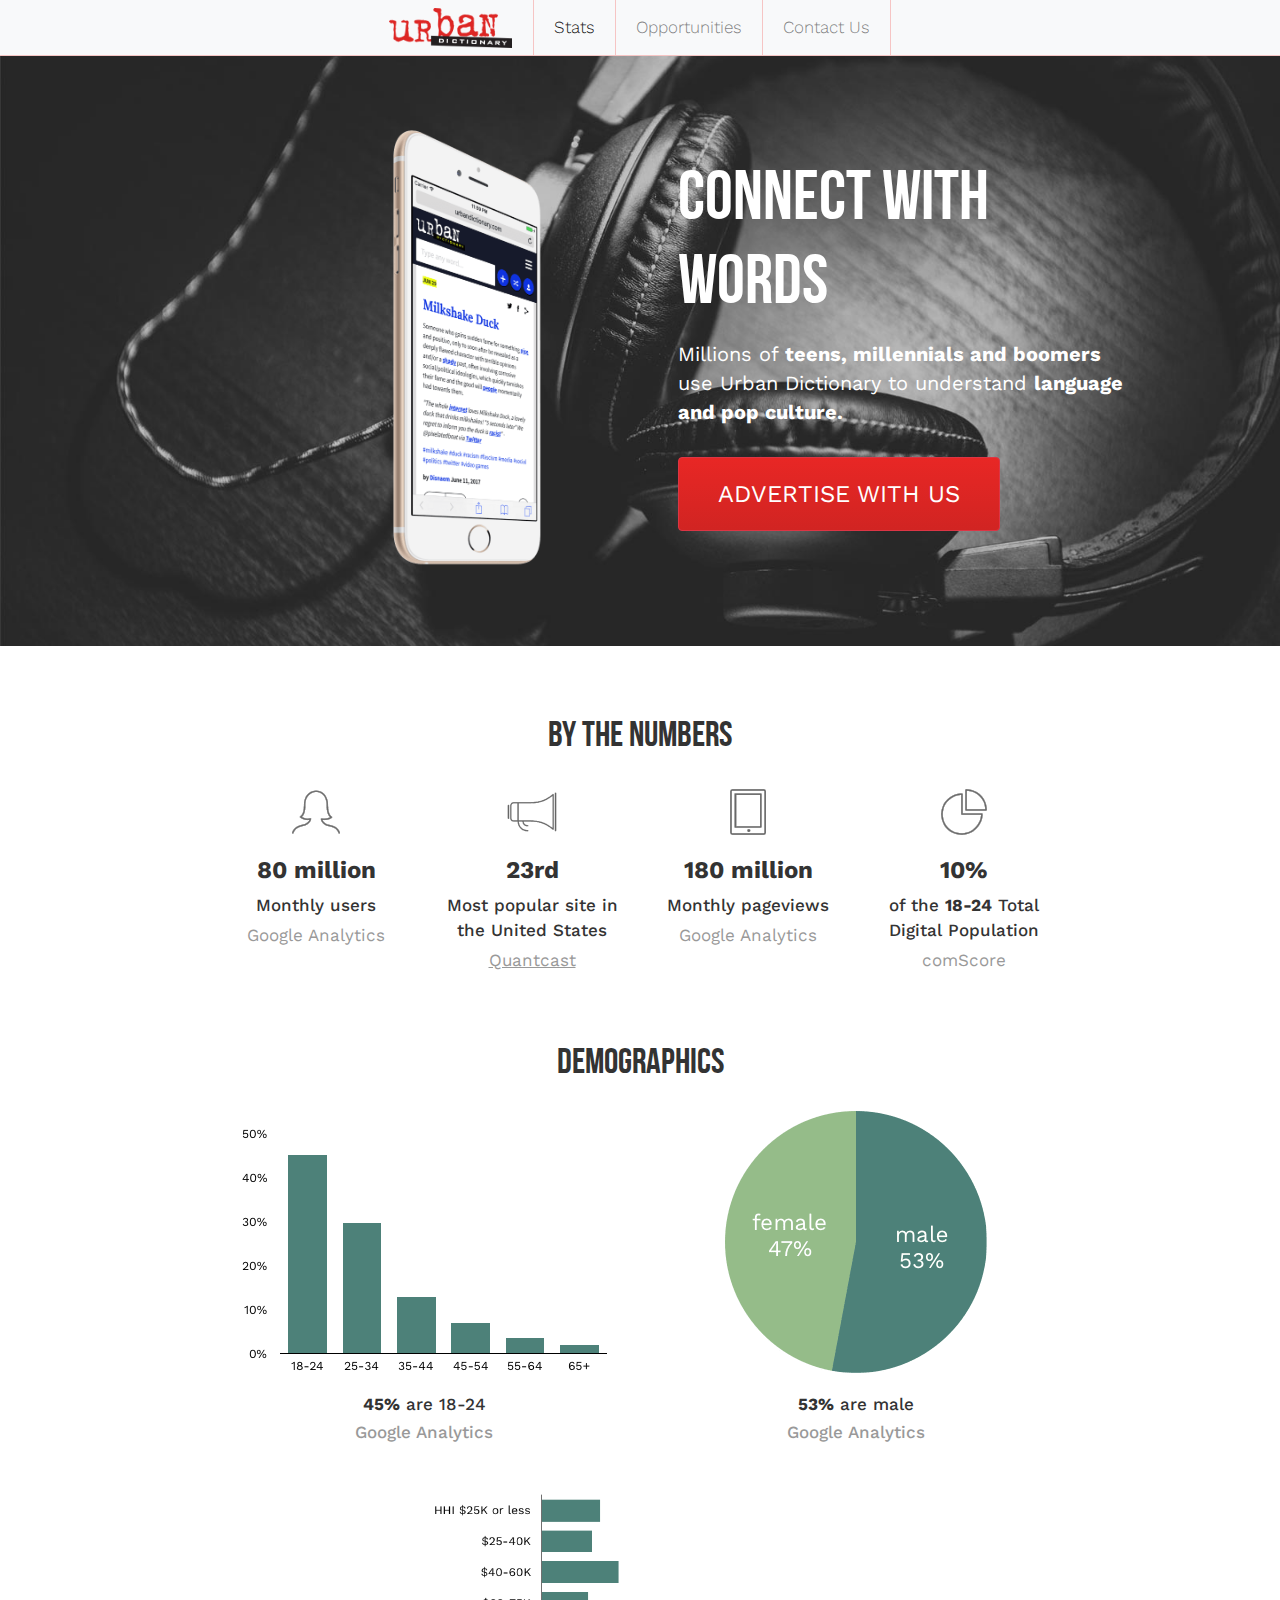
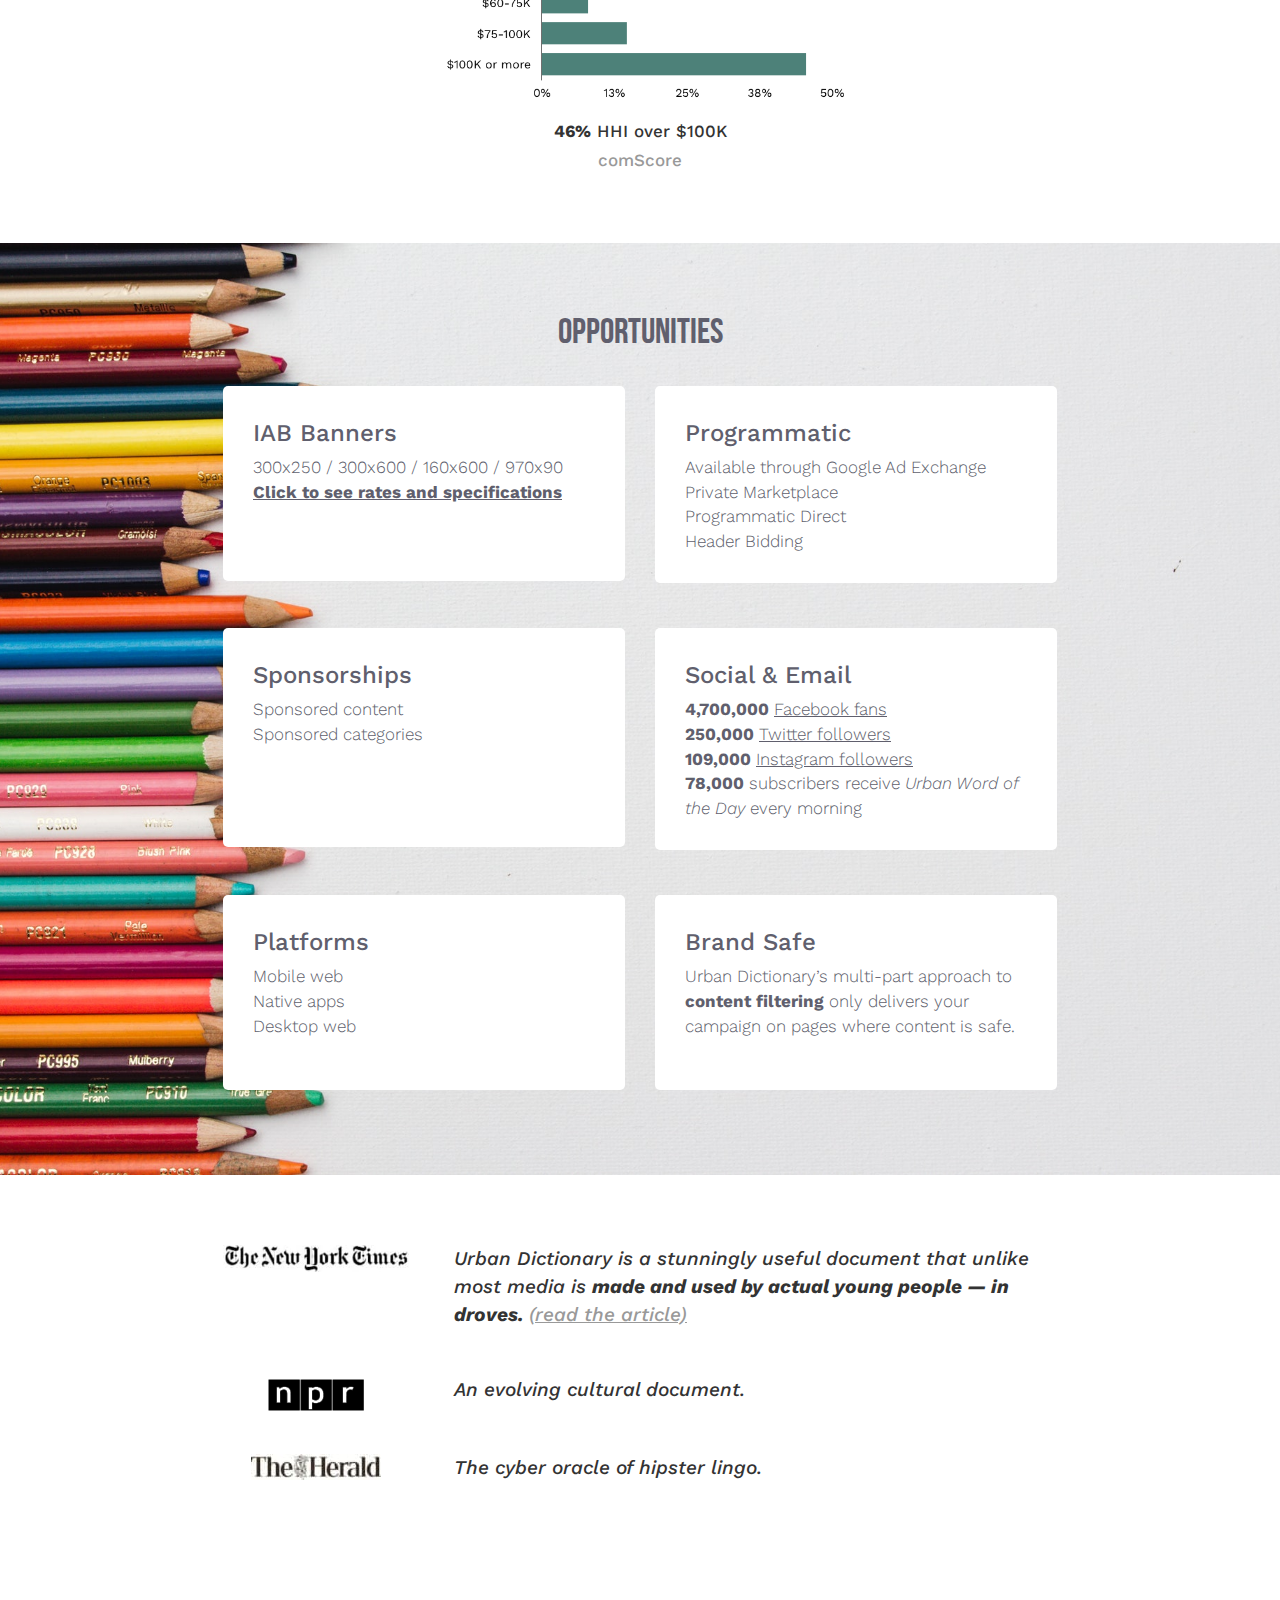
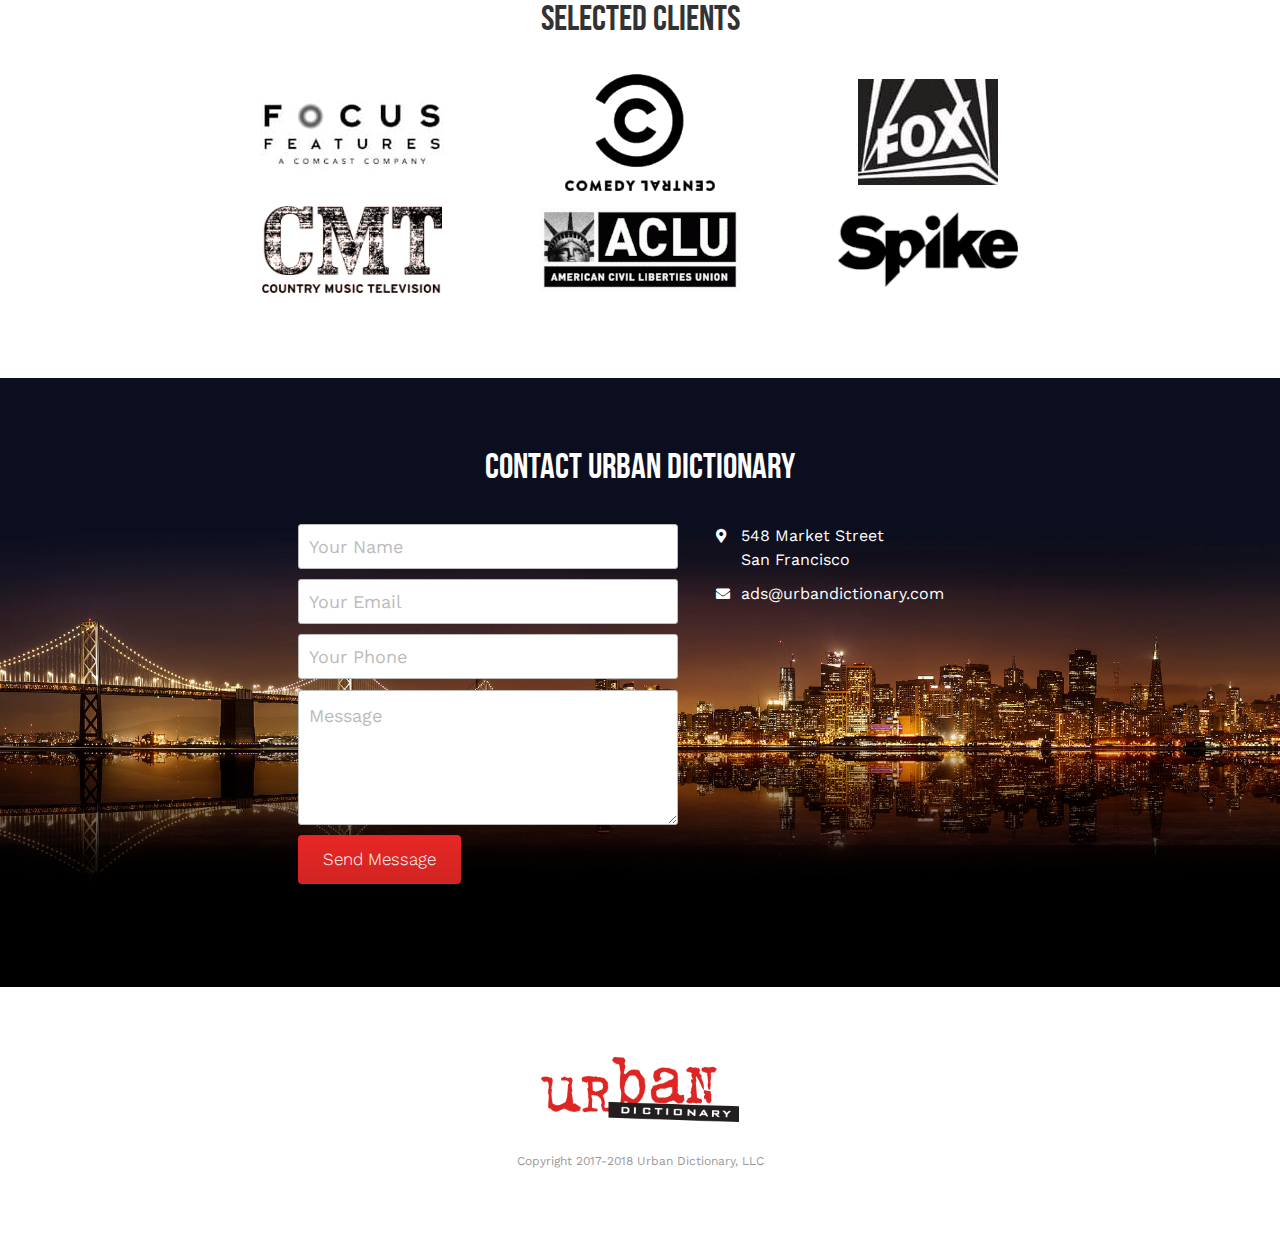
<file: index.html>
<!doctype html>
<html lang="en">
<head>
	
	<title>Advertise with Urban Dictionary</title>
	<meta charset="UTF-8">	
	<meta name="viewport" content="width=device-width, initial-scale=1, shrink-to-fit=no">
	
	<link href='https://res.cloudinary.com/hrscywv4p/image/upload/c_limit,fl_lossy,h_64,w_64,f_auto,q_auto/v1/1194347/favicon_kvqrqc.ico' rel='shortcut icon' type='image/x-icon'>
	<link href="https://res.cloudinary.com/hrscywv4p/image/upload/c_limit,fl_lossy,h_60,w_60,f_auto,q_auto/v1/1194347/big-logo_edtd0k.jpg" rel="apple-touch-icon" sizes="60x60" />
	<link href="https://res.cloudinary.com/hrscywv4p/image/upload/c_limit,fl_lossy,h_76,w_76,f_auto,q_auto/v1/1194347/big-logo_edtd0k.jpg" rel="apple-touch-icon" sizes="76x76" />
	<link href="https://res.cloudinary.com/hrscywv4p/image/upload/c_limit,fl_lossy,h_120,w_120,f_auto,q_auto/v1/1194347/big-logo_edtd0k.jpg" rel="apple-touch-icon" sizes="120x120" />
	<link href="https://res.cloudinary.com/hrscywv4p/image/upload/c_limit,fl_lossy,h_152,w_152,f_auto,q_auto/v1/1194347/big-logo_edtd0k.jpg" rel="apple-touch-icon" sizes="152x152" />
		
	<link rel="stylesheet" href="https://use.fontawesome.com/releases/v5.3.1/css/all.css">
	<link rel="stylesheet" media="screen" href="https://fonts.googleapis.com/css?family=Work+Sans:400,600,700|Open+Sans:300italic,400italic,600italic,700italic,300,400,600,700|Playfair+Display:400,700,400italic,700italic|Vollkorn:400,400italic&amp;subset=latin,latin-ext">
	<link rel="stylesheet" href="https://stackpath.bootstrapcdn.com/bootstrap/4.1.3/css/bootstrap.min.css">	
	<link rel="stylesheet" href="css/style.css">
</head>
<body>
	
	<!-- navbar.begin -->
	<nav class="navbar navbar-expand-lg navbar-expand-md navbar-light bg-light sticky-top">
	  <div class="container">
		  <a class="navbar-brand ml-auto" href="https://www.urbandictionary.com/" target="_blank">
			  <img src="images/logo.png" alt="">
			</a>
		  <button class="navbar-toggler" type="button" data-toggle="collapse" data-target="#navbarSupportedContent" aria-controls="navbarSupportedContent" aria-expanded="false" aria-label="Toggle navigation">
				<span></span>
				<span></span>
				<span></span>
		  </button>
		  <div class="collapse navbar-collapse" id="navbarSupportedContent">
			<ul class="navbar-nav mr-auto">
			  <li class="nav-item">
				<a class="nav-link active" href="#stats">Stats</a>
			  </li>
			  <li class="nav-item">
				<a class="nav-link" href="#opportunitie">Opportunities</a>
			  </li>			  
			  <li class="nav-item">
				<a class="nav-link" href="#contact">Contact Us</a>
			  </li>
			</ul>			
		  </div>
	  </div>	  
	</nav>
	<!-- navbar.end -->
	
	<!-- header.begin -->
	<header class="header">
		<div class="container">
			
			<div class="header__inner">
				<div class="row d-flex align-items-center">
					<div class="col-md-6">
						<div class="header__pict">
							<img src="images/header-phone.png" class="img-fluid" alt="">
						</div>
					</div>
					<div class="col-md-6">
						<div class="header__content">
							<h1 class="header__title">Connect With Words</h1>
							<p>Millions of <strong>teens, millennials and boomers</strong> use Urban Dictionary to understand <strong>language and pop culture.</strong></p>
							<a class="btn btn-danger js-scroll" href="#stats" role="button">Advertise With Us</a>
						</div>
					</div>
				</div>
			</div>
		</div>
	</header>
	<!-- header.end -->
	
	<!-- stats.begin -->
	<section class="section-stats">
		<div class="container" id="stats">
			
			<h2 class="title">By The Numbers</h2>
			
			<div class="numbers">
				<div class="row">
					<div class="col-md-3 col-sm-6 col-6">
						<div class="number">
							<div class="number-pict">
								<img src="images/numbers/01.png" alt="">
							</div>
							<h3 class="number-title">80 million</h3>
							<h4 class="number-subtitle">Monthly users</h4>
							<div class="number-caption">Google Analytics</div>
						</div>
					</div>
					<div class="col-md-3 col-sm-6 col-6">
						<div class="number">
							<div class="number-pict">
								<img src="images/numbers/02.png" alt="">
							</div>
							<h3 class="number-title">23rd</h3>
							<h4 class="number-subtitle">Most popular site in the United States</h4>
							<div class="number-caption">
								<a target="_blank" class="link" href="https://www.quantcast.com/top-sites/US/1?jump-to=23">Quantcast</a>
							</div>
						</div>
					</div>
					<div class="col-md-3 col-sm-6 col-6">
						<div class="number">
							<div class="number-pict">
								<img src="images/numbers/03.png" alt="">
							</div>
							<h3 class="number-title">180 million</h3>
							<h4 class="number-subtitle">Monthly pageviews</h4>
							<div class="number-caption">Google Analytics</div>
						</div>
					</div>
					<div class="col-md-3 col-sm-6 col-6">
						<div class="number">
							<div class="number-pict">
								<img src="images/numbers/04.png" alt="">
							</div>
							<h3 class="number-title">10%</h3>
							<h4 class="number-subtitle">of the <strong>18-24</strong> Total Digital Population</h4>
							<div class="number-caption">comScore</div>
						</div>
					</div>
				</div>
			</div>
			
		</div>
	</section>
	<!-- stats.end -->
	
	<!-- demographics.begin -->
	<section class="section-demographics">
		<div class="container">
			
			<h2 class="title">Demographics</h2>
			
			<div class="demographics">
				<div class="row">
					<div class="col-md-6 col-sm-6">
						<div class="demographic">
							<div class="demographic-pict">
								<img src="images/demographics/age-graph.png" class="img-fluid" alt="">
							</div>
							<h3 class="demographic-title"><strong>45%</strong> are 18-24</h3>
							<h4 class="demographic-subtitle">Google Analytics</h4>
						</div>
					</div>
					<div class="col-md-6 col-sm-6">
						<div class="demographic">
							<div class="demographic-pict">
								<img src="images/demographics/gender-graph.png" class="img-fluid" alt="">
							</div>
							<h3 class="demographic-title"><strong>53%</strong> are male</h3>
							<h4 class="demographic-subtitle">Google Analytics</h4>
						</div>
					</div>
					<div class="col-12">
						<div class="demographic demographic-hhi">
							<div class="demographic-pict">
								<img src="images/demographics/hhi-over.png" class="img-fluid" alt="">
							</div>
							<h3 class="demographic-title"><strong>46%</strong> HHI over $100K</h3>
							<h4 class="demographic-subtitle">comScore</h4>
						</div>
					</div>
				</div>
			</div>			
		</div>
	</section>
	<!-- demographics.end -->
	
	<!-- opportunitie.begin -->
	<section class="section-opportunitie">
		<div class="container" id="opportunitie">
			
			<h2 class="title">Opportunities</h2>
			
			<div class="opportunitie">
				<div class="row">
					<div class="col-md-6">
						<div class="opportunitie-item">
							<h3 class="opportunitie-item-title">IAB Banners</h3>
							<p>300x250 / 300x600 / 160x600 / 970x90</p>
							<p><a href="https://docs.google.com/spreadsheets/d/1gOtJAar7ZUChXse-peizZErd-R8_x1lCuLmA1D_7we0/pubhtml" class="link link-darkgray"><strong>Click to see rates and specifications</strong></a></p>
						</div>
					</div>
					<div class="col-md-6">
						<div class="opportunitie-item">
							<h3 class="opportunitie-item-title">Programmatic</h3>
							<p>Available through Google Ad Exchange</p>
							<p>Private Marketplace<br>Programmatic Direct<br>Header Bidding</p>
						</div>
					</div>
				</div>	
				<div class="row row-2">
					<div class="col-md-6">
						<div class="opportunitie-item">
							<h3 class="opportunitie-item-title">Sponsorships</h3>
							<p>Sponsored content</p>
							<p>Sponsored categories</p>
						</div>
					</div>
					<div class="col-md-6">
						<div class="opportunitie-item">
							<h3 class="opportunitie-item-title">Social & Email</h3>
							<p><strong>4,700,000</strong> <a href="https://www.facebook.com/urbandictionary" class="link link-darkgray">Facebook fans</a></p>
							<p><strong>250,000</strong> <a href="https://www.twitter.com/urbandictionary" class="link link-darkgray">Twitter followers</a></p>
							<p><strong>109,000</strong> <a href="https://www.instagram.com/urbandictionary/" class="link link-darkgray">Instagram followers</a></p>
							<p><strong>78,000</strong> subscribers receive <em>Urban Word of the Day</em> every morning</p>
						</div>						
					</div>
				</div>
				<div class="row">
					<div class="col-md-6">
						<div class="opportunitie-item">
							<h3 class="opportunitie-item-title">Platforms</h3>
							<p>Mobile web</p>
							<p>Native apps</p>
							<p>Desktop web</p>
						</div>
					</div>
					<div class="col-md-6">
						<div class="opportunitie-item">
							<h3 class="opportunitie-item-title">Brand Safe</h3>
							<p>Urban Dictionary’s multi-part approach to <strong>content filtering</strong> only delivers your campaign on pages where content is safe.</p>
						</div>
					</div>
				</div>					
			</div>			
		</div>
	</section>
	<!-- opportunitie.end -->
	
	<!-- reviews.begin -->
	<section class="section-reviews">
		<div class="container">			
			<div class="reviews">
				<div class="review">
					<div class="row">
						<div class="col-md-3">
							<div class="review-pict">
								<img src="images/reviews/01.jpg" class="img-fluid" alt="">
							</div>
						</div>
						<div class="col-md-9">
							<h3 class="review-caption">
							<em>Urban Dictionary is a stunningly useful document that unlike most media is <strong>made and used by actual young people — in droves.</strong> <a href="https://www.nytimes.com/2009/07/05/magazine/05FOB-medium-t.html" class="link">(read the article)</a></em>
							</h3>
						</div>
					</div>
				</div>
				<div class="review">
					<div class="row">
						<div class="col-md-3">
							<div class="review-pict">
								<img src="images/reviews/02.png" class="img-fluid" alt="">
							</div>
						</div>
						<div class="col-md-9">
							<h3 class="review-caption"><em>An evolving cultural document.</em></h3>
						</div>
					</div>
				</div>
				<div class="review">
					<div class="row">
						<div class="col-md-3">
							<div class="review-pict">
								<img src="images/reviews/03.jpg" class="img-fluid" alt="">
							</div>
						</div>
						<div class="col-md-9">
							<h3 class="review-caption"><em>The cyber oracle of hipster lingo.</em></h3>
						</div>
					</div>
				</div>
			</div>			
		</div>
	</section>
	<!-- reviews.end -->
	
	<!-- clients.begin -->
	<section class="section-clients">
		<div class="container">
			
			<h2 class="title">Selected Clients</h2>
			
			<div class="clients">
				<div class="row d-flex align-items-center">
					<div class="col-md-4 col-sm-6 col-12">
						<div class="clients-pict">
							<img src="images/clients/01.jpg" class="img-fluid" alt="">
						</div>
					</div>
					<div class="col-md-4 col-sm-6 col-12">
						<div class="clients-pict">
							<img src="images/clients/02.png" class="img-fluid" alt="">
						</div>
					</div>
					<div class="col-md-4 col-sm-6 col-12">
						<div class="clients-pict">
							<img src="images/clients/03.jpg" class="img-fluid" alt="">
						</div>
					</div>
					<div class="col-md-4 col-sm-6 col-12">
						<div class="clients-pict">
							<img src="images/clients/04.png" class="img-fluid" alt="">
						</div>
					</div>
					<div class="col-md-4 col-sm-6 col-12">
						<div class="clients-pict">
							<img src="images/clients/05.gif" class="img-fluid" alt="">
						</div>
					</div>
					<div class="col-md-4 col-sm-6 col-12">
						<div class="clients-pict">
							<img src="images/clients/06.png" class="img-fluid" alt="">
						</div>
					</div>
				</div>
			</div>			
		</div>
	</section>
	<!-- clients.end -->
	
	<!-- contact.begin -->
	<section class="section-contact">
		<div class="container" id="contact">
			
			<h2 class="title">Contact Urban dictionary</h2>
			
			<div class="contacts">
				<div class="row">
					<div class="col-md-5 order-md-2">
						<ul class="contacts-list">
							<li><span class="contacts-list-item"><i class="fas fa-map-marker-alt"></i> 548 Market Street<br> San Francisco</span></li>
							<li><a href="mailto:ads@urbandictionary.com" class="contacts-list-item"><i class="fas fa-envelope"></i> ads@urbandictionary.com</a></li>
						</ul>
					</div>
					<div class="col-md-7 order-md-1">
						
						<!-- form.begin -->
						<form action="https://formspree.io/ads@urbandictionary.com" method="POST" class="form">
							<div class="form-group">
								<input type="text" class="form-control" name="name" placeholder="Your Name" required>
							</div>
							<div class="form-group">
								<input type="email" class="form-control" name="_replyto" placeholder="Your Email" required>
							</div>
							<div class="form-group">
								<input type="tel" class="form-control" name="phone" placeholder="Your Phone" required>
							</div>
							<div class="form-group">
								<textarea class="form-control" name="message" placeholder="Message" required></textarea>
							</div>
							<button class="btn form-submit">Send Message</button>
						</form>
						<!-- form.end -->
						
					</div>					
				</div>
			</div>			
		</div>
	</section>	
	<!-- contact.end -->
	
	<!-- footer.begin -->
	<footer class="footer">
		<div class="container">
			<a href="http://www.urbandictionary.com/" class="footer-logo" target="_blank">
				<img src="images/logo.png" alt="">
			</a>
			<div class="footer-copyright">Copyright 2017-2018 Urban Dictionary, LLC</div>
		</div>
	</footer>
	<!-- footer.end -->
	
	<!-- scripts.begin -->
	<script src="https://ajax.googleapis.com/ajax/libs/jquery/3.3.1/jquery.min.js"></script>
	<script src="https://cdnjs.cloudflare.com/ajax/libs/popper.js/1.14.3/umd/popper.min.js"></script>
	<script src="https://stackpath.bootstrapcdn.com/bootstrap/4.1.3/js/bootstrap.min.js"></script>
	<script src="js/scripts.js"></script>
	<!-- scripts.end -->
	
	<!-- Google Analytics -->
	<script>
		window.ga=window.ga||function(){(ga.q=ga.q||[]).push(arguments)};ga.l=+new Date;
		ga('create', 'UA-31805-17', 'auto');
		ga('send', 'pageview');
	</script>
	<script async src='https://www.google-analytics.com/analytics.js'></script>
	<!-- End Google Analytics -->
</body>
</html>
</file>
<file: css/style.css>
/*-------------------------------------------------*/
/* =  font-face.begin
/*-------------------------------------------------*/ 
@font-face {
    font-family: "BebasRegular";
    src: url("../fonts/BebasRegular/BebasRegular.eot");
    src: url("../fonts/BebasRegular/BebasRegular.eot?#iefix")format("embedded-opentype"),
    url("../fonts/BebasRegular/BebasRegular.woff") format("woff"),
    url("../fonts/BebasRegular/BebasRegular.ttf") format("truetype");
    font-style: normal;
    font-weight: normal;
}
@font-face {
    font-family: "BebasBold";
    src: url("../fonts/BebasBold/BebasBold.eot");
    src: url("../fonts/BebasBold/BebasBold.eot?#iefix")format("embedded-opentype"),
    url("../fonts/BebasBold/BebasBold.woff") format("woff"),
    url("../fonts/BebasBold/BebasBold.ttf") format("truetype");
    font-style: normal;
    font-weight: normal;
}
/*-------------------------------------------------*/
/* =  font-face.end
/*-------------------------------------------------*/ 





/*-------------------------------------------------*/
/* =  basic.begin
/*-------------------------------------------------*/ 

body{
	color: #333;
	font-family: 'Work Sans', sans-serif;
}


.container{
	padding-top: 70px;
	padding-bottom: 70px;
	width: 100%;
	max-width: 1000px;
}



.title{
	font-size: 36px;
	font-family: "BebasBold", sans-serif;
	text-align: center;
}

@media screen and (max-width: 400px) {	
	
	.title{
		font-size: 24px;
	}
	
}



.btn-danger{
	font-size: 24px;
    padding: 18px 39px;
    text-transform: uppercase;
	background-color: #dd2624;
    background-repeat: repeat-x;
    background-image: -webkit-gradient(linear, left top, left bottom, from(#e82725), to(#d12422));
    background-image: -webkit-linear-gradient(top, #e82725, #d12422);
    background-image: -o-linear-gradient(top, #e82725, #d12422);
    background-image: linear-gradient(to bottom, #e82725, #d12422);
}
.btn-danger:hover,
.btn-danger:focus,
.btn-danger:active{
	background: #ff2d2b;
}

@media screen and (max-width: 400px) {	
	
	.btn-danger{
		font-size: 22px;
		padding: 15px 25px;
	}
	
}



.link{
	color: #999;
	text-decoration: underline;
}
.link-darkgray{
	color: #605F6D
}
.link:hover,
.link:focus,
.link:active{
	color: #86926c;
	text-decoration: underline;
}

/*-------------------------------------------------*/
/* =  basic.end
/*-------------------------------------------------*/ 







/*-------------------------------------------------*/
/* =  nav.begin
/*-------------------------------------------------*/ 

.navbar{
	min-height: 54px;
	padding-top: 0;
	padding-bottom: 0;
	border-bottom: 1px solid #f6c5c4;	
}
.navbar.sticky-top{
	position: fixed; top: 0; left: 0;
	width: 100%;
}
.navbar>.container{
	text-align: center;
	padding-top: 0;
	padding-bottom: 0;
}


.nav-item{
	border-left: 1px solid #f6c5c4;
}
.nav-item:last-of-type{
	border-right: 1px solid #f6c5c4;
}

.nav-link {
    display: block;  	
	font-size: 17px;
    font-weight: 300;
}
.navbar .nav-item .nav-link{
	padding: .907rem 1.25rem;
}
.nav-link:hover,
.nav-item.active .nav-link{
	background: #fcebeb;
}
.navbar-brand > img{
	max-height: 40px;
}

.navbar-toggler{
	position: fixed; top: 10px; left: 10px;
	background: #DD2624;
	padding: .25rem;
	width: 40px;
	height: 40px;	
	z-index: 999;
}
.navbar-toggler > span{
	display: block;
	position: absolute; top: 0; left: 50%;
	margin-left: -11px;
	width: 22px;
	height: 2px;
	background: #fff;
	-webkit-border-radius: 2px;
	        border-radius: 2px;
	-webkit-transition: .25s ease-in-out;
	-o-transition: .25s ease-in-out;
	transition: .25s ease-in-out;
}
.navbar-toggler > span:nth-of-type(1){
	top: 12px; 
}
.navbar-toggler > span:nth-of-type(2){
	top: 18px; 
}
.navbar-toggler > span:nth-of-type(3){
	top: 24px; 
}
.navbar-toggler[aria-expanded="true"] > span:nth-of-type(1){
	top: 50%;
	margin-top: -1px;
    -webkit-transform: rotate(45deg);
        -ms-transform: rotate(45deg);
            transform: rotate(45deg);
}
.navbar-toggler[aria-expanded="true"] > span:nth-of-type(2){
	opacity: 0;
    width: 0;
}
.navbar-toggler[aria-expanded="true"] > span:nth-of-type(3){
	top: 50%;
	margin-top: -1px;
    -webkit-transform: rotate(-45deg);
        -ms-transform: rotate(-45deg);
            transform: rotate(-45deg);
}

@media screen and (min-width: 768px) {	
	
	.navbar>.container{
		display: block!important;	
	}
	.navbar-expand-lg .navbar-collapse{	
		display: inline-block!important;		
	}	
	
}

@media screen and (max-width: 767px) {	
	
	.navbar {
		background: transparent!important;
		border-bottom: none;
	}
	
	.navbar-brand{	
		display: none;
	}
	
	.navbar-collapse{
		position: absolute; top: 0; left: 0;
		width: 100%;
		overflow-y: auto;
		max-height: 305px;
		padding: 44px 0;
		background-color: hsla(0,0%,100%,.98);
		-webkit-transform: translateY(-100%);
		    -ms-transform: translateY(-100%);
		        transform: translateY(-100%);
		-webkit-transition: -webkit-transform .3s ease;
		transition: -webkit-transform .3s ease;
		-o-transition: transform .3s ease;
		transition: transform .3s ease;
		transition: transform .3s ease, -webkit-transform .3s ease;
	}
	.navbar-collapse.show{
		-webkit-transform: translateY(0%);
		    -ms-transform: translateY(0%);
		        transform: translateY(0%);
	}
	
	.navbar .nav-item{
		padding: 0 24px;
	}
	.nav-item,
	.nav-item:last-of-type{
		border-left: none;
	}	
	.navbar .nav-item .nav-link{
		padding: 15px 30px;
		text-align: left;
		font-size: 16px;
		border-bottom: 1px solid #f6c5c4;
	}	
	.nav-item.active .nav-link{	
		font-weight: 700;
		-webkit-box-shadow: 5px 0 0 0 #f6c5c4 inset;
		        box-shadow: 5px 0 0 0 #f6c5c4 inset;
	}
	
}

/*-------------------------------------------------*/
/* =  nav.end
/*-------------------------------------------------*/  







/*-------------------------------------------------*/
/* =  header.begin
/*-------------------------------------------------*/  

.header{
	color: #fff;
	min-height: 646px;
	background-repeat: no-repeat;    
    background-color: #222;
    background-position: 50% 50%;
    background-image: url(../images/bg/header.jpg);
	-webkit-background-size: cover;
	        background-size: cover;
}
.header .container{
	padding-top: 124px;
}
.header__pict > img{
	max-height: 452px;
	position: relative;
    left: 75px;
}
.header__content{
	padding-left: 23px;
	line-height: 1.45;
	font-size: 20px;
}
.header__content p{
	margin-bottom: 1.5em;
}
.header__title{
	font-family: "BebasBold", sans-serif;
	font-size: 70px;
	margin-bottom: .75rem;
}

/* Portrait and Landscape */
@media only screen 
  and (min-device-width: 1024px) 
  and (max-device-width: 1366px) 
  and (-webkit-min-device-pixel-ratio: 1.5) {
	.header{
	   min-height: 509px;
	}
  
}

@media screen and (max-width: 991px) {	
		
	.header__pict > img{
		left: 0;
	}
	.header__content{
		padding-left: 0;
	}
	
}
@media only screen and (max-width: 1024px) and (min-width: 768px){
	
	.header{
		min-height: 509px;
	}
	
}

@media screen and (max-width: 767px) {		
	
	.header__content{
		max-width: 440px;
		margin: 0 auto;
	}
	.header__pict{
		margin-bottom: 15px;
	}
	.header__title{
		font-size: 45px;
	}
	
}
@media screen and (max-width: 479px) {	
	
	.header__title{
		font-size: 36px;
	}
	.header__content{		
		font-size: 16px;
	}
	.header .btn{
		width: 100%;
	}
	
}

@media only screen and (max-width: 419px) and (min-width: 360px){
	
	.header__content{
		max-width: 320px;
	}
	
}

/*-------------------------------------------------*/
/* =  header.end
/*-------------------------------------------------*/    








/*-------------------------------------------------*/
/* =  stats.begin
/*-------------------------------------------------*/

.section-stats .container{
	padding-bottom: 0;
}

.numbers{
	text-align: center;
	max-width: 834px;
	margin: 0 auto;
}
.number{
	max-width: 200px;
	margin: 20px auto 0 auto;
	font-size: 17px;
	line-height: 1.45;
}
.number-pict{
	margin-bottom: 19px;
}    
.number-pict > img{
	max-height: 50px;
}
.number-title{
	font-size: 24px;
	font-weight: 700;
}
.number-subtitle{
	font-size: 17px;
	line-height: 1.45;
	margin-bottom: .35rem;
}

.number-caption{
	color: #999;	
}

@media screen and (max-width: 479px) {	
	
	.number-title{	
		font-size: 20px;	
	}
	
}

/*-------------------------------------------------*/
/* =  stats.end
/*-------------------------------------------------*/






/*-------------------------------------------------*/
/* =  demographic.begin
/*-------------------------------------------------*/

.section-demographics .container{
	padding-bottom: 65px;
}

.demographics{
	text-align: center;
	font-size: 17px;
	line-height: 1.45;
	max-width: 834px;
	margin: 0 auto;
}
.demographic{
	margin: 17px auto 0 auto;
	max-width: 412px;
}

.demographic-title{
	font-size: 17px;
	line-height: 1.45;
	margin-bottom: .35rem;
}
.demographic-subtitle{
	color: #999;	
	font-size: 17px;
}

.demographic-pict{
	margin-bottom: 19px;
	height: 262px;
	line-height: 262px;
}
.demographic-pict > img{
	vertical-align: bottom;
}

.demographic-hhi{
	margin-top: 0;
}
.demographic-hhi .demographic-pict{
	height: 250px;
    line-height: 250px;
}


@media screen and (max-width: 767px) {	
	
	.demographic-pict,
	.demographic-hhi .demographic-pict{		
		height: auto;
		line-height: 1;
	}
	.demographic{
		margin-bottom: 35px;
	}	
	
}

/*-------------------------------------------------*/
/* =  demographic.end
/*-------------------------------------------------*/







/*-------------------------------------------------*/
/* =  opportunitie.begin
/*-------------------------------------------------*/

.section-opportunitie{
	color: #605f6d;
	min-height: 932px;
	background-repeat: no-repeat;    
    background-color: #222;
    background-position: 50% 50%;
    background-image: url(../images/bg/opportunitie.jpg);
	-webkit-background-size: cover;
	        background-size: cover;
}
.section-opportunitie .container{
	padding-bottom: 30px;
}

.opportunitie{
	max-width: 834px;
	margin: 0 auto;
	margin-top: 30px;
}
.opportunitie-item{
	background: #fff;
    -webkit-border-radius: 5px;
            border-radius: 5px;
    -webkit-box-shadow: none;
            box-shadow: none;
    margin-bottom: 45px;
    padding: 30px;
	min-height: 195px;
	font-size: 17px;
    font-weight: 300;
    line-height: 1.45;
}
.opportunitie-item-title{
	font-size: 24px;
	line-height: 1.45;
	margin-bottom: .25rem;
}
.opportunitie-item p{
	margin: 0;
}
.opportunitie-item strong{
	font-weight: 700;
}

.row-2 .opportunitie-item{
	min-height: 219px;
}

@media screen and (max-width: 767px) {	
	
	.opportunitie-item{
		max-width: 440px;
		margin-left: auto;
		margin-right: auto;
	}	
	.opportunitie-item,
	.row-2 .opportunitie-item{
		min-height: 1px;		
	}	
	
}
@media screen and (max-width: 479px) {	
	
	.opportunitie-item-title{
		font-size: 20px;
	}
	
}

/*-------------------------------------------------*/
/* =  opportunitie.end
/*-------------------------------------------------*/






/*-------------------------------------------------*/
/* =  reviews.begin
/*-------------------------------------------------*/

.section-reviews .container{
	padding-bottom: 0;
}

.reviews{
	max-width: 834px;
	margin: 0 auto;
	line-height: 1.45;
}
.review{
	margin-bottom: 40px;
}
.review-pict{
	text-align: center;
}
.review-caption{
	line-height: 1.45;
	font-style: italic;
	font-size: 19.2px;
	padding-left: 15px;
}


@media screen and (max-width: 767px) {	
	
	.review{
		max-width: 440px;
		margin-left: auto;
		margin-right: auto;
	}	
	.review:last-of-type{
		margin-bottom: 10px;
	}
	.review-pict{
		margin-bottom: 15px;
	}
	.review-caption{
		padding-left: 0;
	}
	
}
@media screen and (max-width: 479px) {	
	
	.review-caption{
		font-size: 16px;
	}
	
}

/*-------------------------------------------------*/
/* =  reviews.end
/*-------------------------------------------------*/







/*-------------------------------------------------*/
/* =  clients.begin
/*-------------------------------------------------*/

.clients{
	text-align: center;
	max-width: 834px;
	margin: 15px auto;
}
.clients-pict{
	margin-top: 15px;
}

/*-------------------------------------------------*/
/* =  clients.end
/*-------------------------------------------------*/



    


/*-------------------------------------------------*/
/* =  contact.begin
/*-------------------------------------------------*/

.section-contact{
	color: #fff;
	min-height: 581px;
	background-repeat: no-repeat;    
    background-color: #222;
    background-position: 50% 50%;
    background-image: url(../images/bg/contact.jpg);
	-webkit-background-size: cover;
	        background-size: cover;
}

.contacts{
	max-width: 700px;
	margin: 33px auto;
}

.contacts-list{
	padding: 0;
}
.contacts-list > li{
	list-style: none;
	margin-bottom: 10px;
}
.contacts-list-item{
	padding-left: 25px;
	position: relative;
	display: inline-block;
	vertical-align: top;
	color: #fff;	
}
.contacts-list-item .fas{
	position: absolute; top: 5px; left: 0;
	font-size: 14px;
}
.contacts-list-item:hover,
.contacts-list-item:focus,
.contacts-list-item:active{
	color: #fff;
	opacity: .9;
	text-decoration: none;
}

@media screen and (max-width: 767px) {	
	
	.contacts{
		max-width: 440px;
		margin-bottom: 0;
	}
	.contacts-list{
		margin-bottom: 20px;
	}
	
}
/*-------------------------------------------------*/
/* =  contact.end
/*-------------------------------------------------*/





    
/*-------------------------------------------------*/
/* =  form.begin
/*-------------------------------------------------*/

.form{
	max-width: 380px;
	margin: 0 auto;
}

.form-group {
    margin-bottom: .65rem;
}
.form-control{
	height: 45px;
	background: #fff;
    border: 1px solid #bbb;
    -webkit-border-radius: 3px;
            border-radius: 3px;
    color: #444;
    font-size: 18px;
    padding: 11px 10px;
}
textarea.form-control{
	min-height: 135px;
}
.form-control:-moz-placeholder {color: #bbb;}
.form-control::-moz-placeholder {color: #bbb;}
.form-control:-ms-input-placeholder {color: #bbb;}
.form-control::-webkit-input-placeholder {color: #bbb;}


.form-submit{
	font-size: 17px;
    font-weight: 300;
    padding: 10.5px 24px;
	color: #fff;
	background-color: #dd2624;
    background-repeat: repeat-x;
    background-image: -webkit-gradient(linear, left top, left bottom, from(#e82725), to(#d12422));
    background-image: -webkit-linear-gradient(top, #e82725, #d12422);
    background-image: -o-linear-gradient(top, #e82725, #d12422);
    background-image: linear-gradient(to bottom, #e82725, #d12422);
}
.form-submit:hover,
.form-submit:focus,
.form-submit:active{
	color: #fff;
	background: #ff2d2b;
}


@media screen and (max-width: 767px) {	
	
	.form{
		max-width: 440px;
	}
	
}
/*-------------------------------------------------*/
/* =  form.end
/*-------------------------------------------------*/







/*-------------------------------------------------*/
/* =  footer.begin
/*-------------------------------------------------*/

.footer{
	background: #fff;
	text-align: center;
}
.footer-logo{
	display: block;
	margin-bottom: 30px;
}
.footer-logo > img{	
	max-height: 65px;
}
.footer-copyright{
	color: #999;
	font-size: 12px;	
}

/*-------------------------------------------------*/
/* =  footer.end
/*-------------------------------------------------*/
</file>
